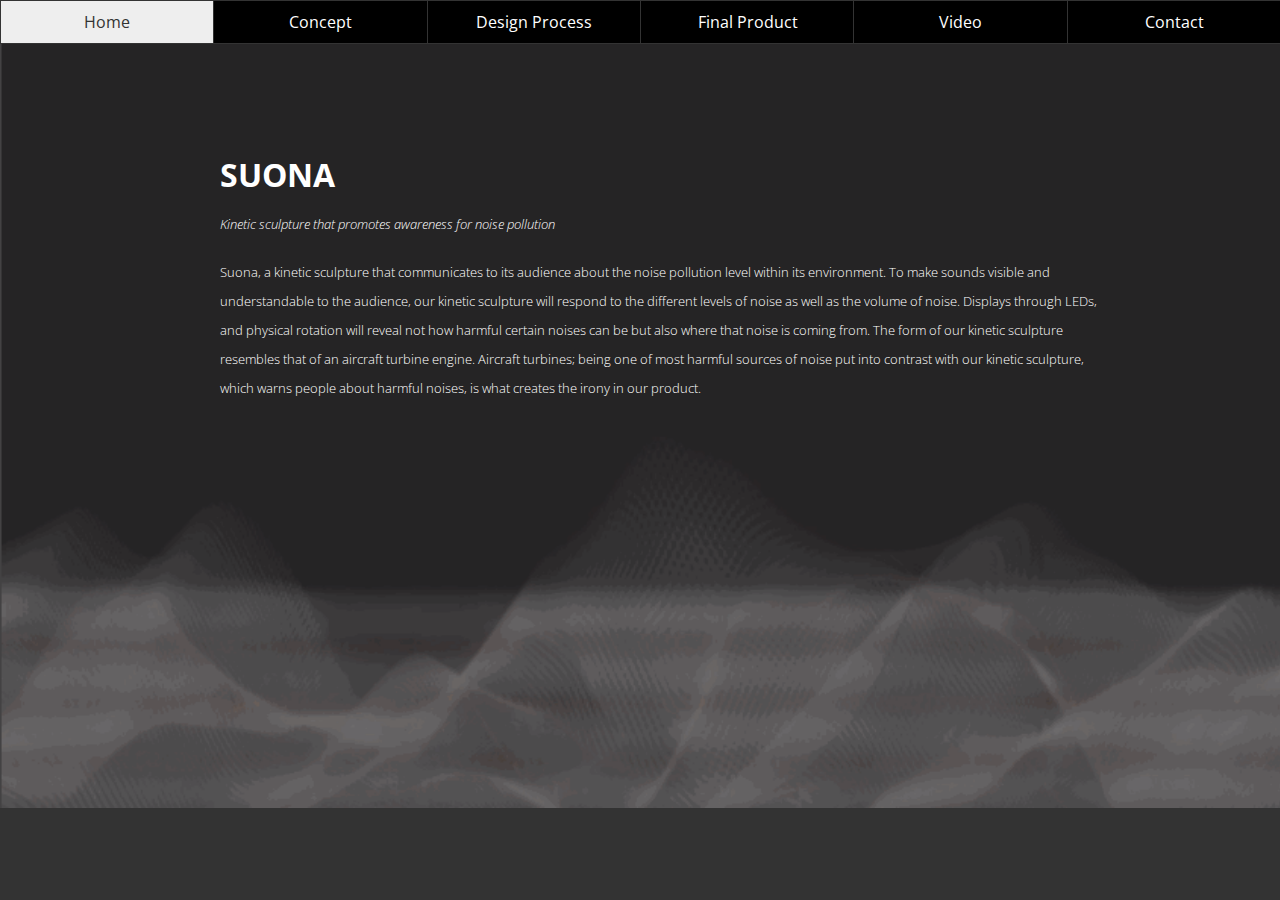
<file: index.html>
<!DOCTYPE HTML>
<html lang="en">
<head>
	<meta http-equiv="Content-Type" content="text/html; charset=utf-8"/>
	<meta name="viewport" content="width=device-width, initial-scale = 1.0, user-scalable = no">
	<title>437 Final Project</title>
	<link href='http://fonts.googleapis.com/css?family=Open+Sans:400,700,600' rel='stylesheet' type='text/css'>
	<link rel="stylesheet" href="css/normalize.css" type="text/css" media="screen">
	<link rel="stylesheet" href="css/grid.css" type="text/css" media="screen">
	<link rel="stylesheet" href="css/main.css" type="text/css" media="screen">
  <link rel="stylesheet" href="css/style.css" type="text/css" media="screen">
</head>

<body>
<!-- Navigation & Menu -->
<nav>
  <ul>
    <li><span id="current"><a href="index.html">Home</a></span></li>
    <li><a href="concept.html">Concept</a></li>
    <li><a href="process.html">Design Process</a></li>
    <li><a href="product.html">Final Product</a></li>
    <li><a href="video.html">Video</a></li>
    <li><a href="contact.html">Contact</a></li>
  </ul>
</nav>

<!-- Content begins  -->

	<div class="slide" id="slide1" data-slide="1" data-stellar-background-ratio="0.5">
		<div class="container clearfix">

			<div id="content" class="grid_12">
        <div class="main">
          <h1>SUONA</h1>
          <p><em>Kinetic sculpture that promotes awareness for noise pollution</em></p>

          <p>Suona, a kinetic sculpture that communicates to its audience about the noise
            pollution level within its environment. To make sounds visible and understandable
            to the audience, our kinetic sculpture will respond to the different levels of noise
            as well as the volume of noise. Displays through LEDs, and physical rotation will
            reveal not how harmful certain noises can be but also where that noise is coming from.
            The form of our kinetic sculpture resembles that of an aircraft turbine engine.
            Aircraft turbines; being one of most harmful sources of noise put into contrast
            with our kinetic sculpture, which warns people about harmful noises, is what creates
            the irony in our product.  </p>
        </div>




			</div>



		</div>
	</div>






	<script type="text/javascript" src="http://ajax.googleapis.com/ajax/libs/jquery/1.7.2/jquery.min.js"></script>
	<script type="text/javascript" src="js/jquery.stellar.min.js"></script>
	<script type="text/javascript" src="js/waypoints.min.js"></script>
	<script type="text/javascript" src="js/jquery.easing.1.3.js"></script>
	<script type="text/javascript" src="js/scripts.js"></script>
	<!-- <script type="text/javascript" src="js/scripts.min.js"></script> -->
</body>
</html>
</file>
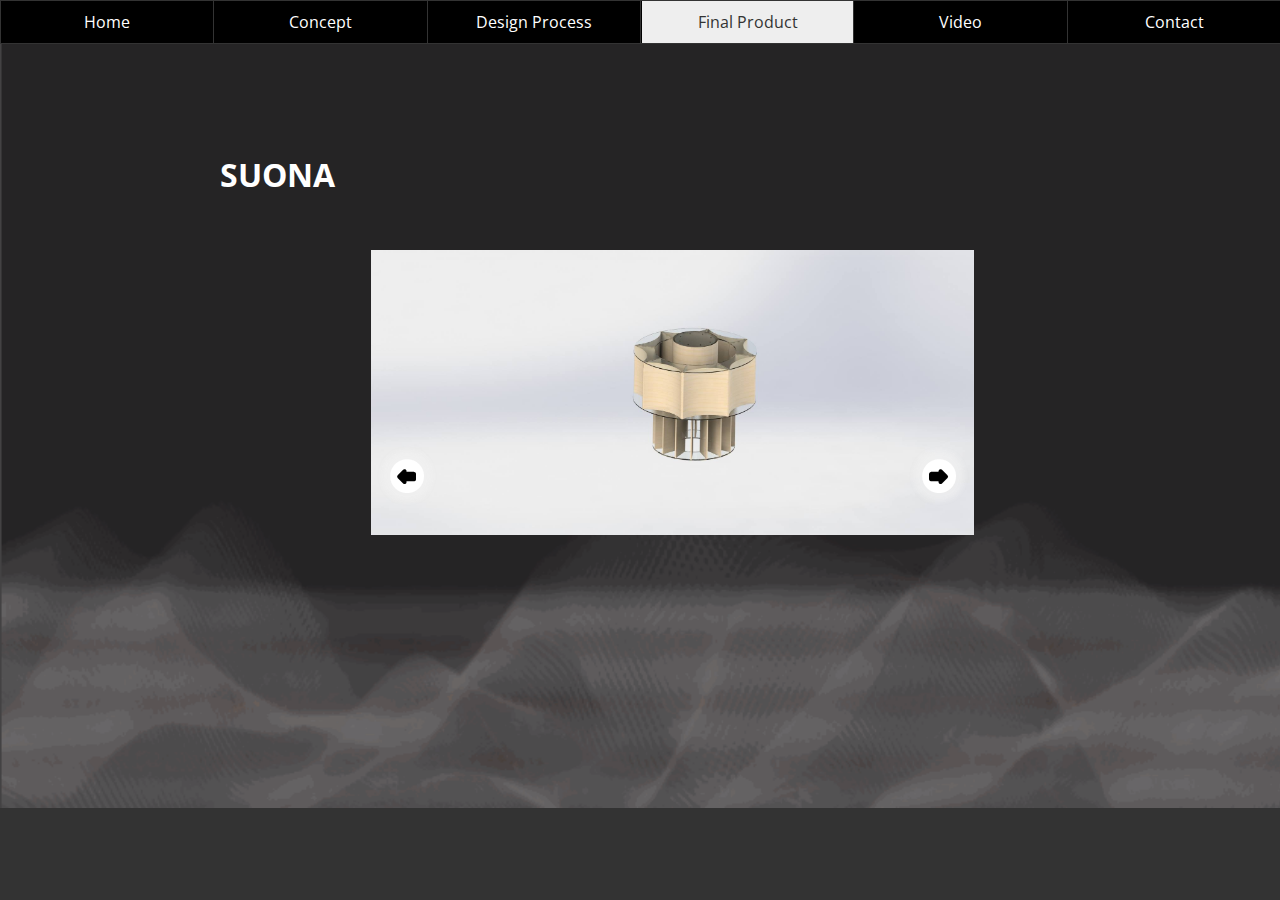
<file: product.html>
<!DOCTYPE HTML>
<html lang="en">
<head>
	<meta http-equiv="Content-Type" content="text/html; charset=utf-8"/>
	<meta name="viewport" content="width=device-width, initial-scale = 1.0, user-scalable = no">
	<title>437 Final Project</title>
	<link href='http://fonts.googleapis.com/css?family=Open+Sans:400,700,600' rel='stylesheet' type='text/css'>
	<link rel="stylesheet" href="css/normalize.css" type="text/css" media="screen">
	<link rel="stylesheet" href="css/grid.css" type="text/css" media="screen">
	<link rel="stylesheet" href="css/main.css" type="text/css" media="screen">
  <link rel="stylesheet" href="css/style.css" type="text/css" media="screen">
  <link rel="stylesheet" type="text/css" href="css/cssstyles.css" />
</head>

<body>
<!-- Navigation & Menu -->
<nav>
  <ul>
    <li><a href="index.html">Home</a></li>
    <li><a href="concept.html">Concept</a></li>
    <li><a href="process.html">Design Process</a></li>
    <li><span id="current"><a href="product.html">Final Product</a></span></li>
    <li><a href="video.html">Video</a></li>
    <li><a href="contact.html">Contact</a></li>
  </ul>
</nav>

<!-- Content begins  -->

	<div class="slide" id="slide1" data-slide="1" data-stellar-background-ratio="0.5">
		<div class="container clearfix">

			<div id="content" class="grid_12">
        <div class="main">
          <h1>SUONA</h1>

          <center>
            <div id="container">
	<ul>

            <li>  <img src="img/finalrender.jpg" alt="shape" width="603" height="285"></li>
            <li>  <img src="img/finalrender1.jpg" alt="shape" width="603" height="285"></li>
            <li>  <img src="img/finalrender2.jpg" alt="shape" width="603" height="285"></li>
      </ul>
      <span class="button prevButton"></span>
      <span class="button nextButton"></span>
</div>

        </center>

        </div>




			</div>



		</div>
	</div>






	<script type="text/javascript" src="http://ajax.googleapis.com/ajax/libs/jquery/1.7.2/jquery.min.js"></script>
	<script type="text/javascript" src="js/jquery.stellar.min.js"></script>
	<script type="text/javascript" src="js/waypoints.min.js"></script>
	<script type="text/javascript" src="js/jquery.easing.1.3.js"></script>
	<script type="text/javascript" src="js/scripts.js"></script>
  <script src="js/jquery-1.4.2.min.js"></script>
	<!-- <script type="text/javascript" src="js/scripts.min.js"></script> -->
  <script>
$(window).load(function(){
		var pages = $('#container li'), current=0;
		var currentPage,nextPage;
		var timeoutID;
		var buttonClicked=0;

		var handler1=function(){
			buttonClicked=1;
			$('#container .button').unbind('click');
			currentPage= pages.eq(current);
			if($(this).hasClass('prevButton'))
			{
				if (current <= 0)
					current=pages.length-1;
				else
					current=current-1;
				nextPage = pages.eq(current);

				nextPage.css("marginLeft",-604);
				nextPage.show();
				nextPage.animate({ marginLeft: 0 }, 800,function(){
					currentPage.hide();
				});
				currentPage.animate({ marginLeft: 604 }, 800,function(){
					$('#container .button').bind('click',handler1);
				});
			}
			else
			{

				if (current >= pages.length-1)
					current=0;
				else
					current=current+1;
				nextPage = pages.eq(current);

				nextPage.css("marginLeft",604);
				nextPage.show();
				nextPage.animate({ marginLeft: 0 }, 800,function(){
				});
				currentPage.animate({ marginLeft: -604 }, 800,function(){
					currentPage.hide();
					$('#container .button').bind('click',handler1);
				});
			}
		}

		var handler2=function(){
			if (buttonClicked==0)
			{
			$('#container .button').unbind('click');
			currentPage= pages.eq(current);
			if (current >= pages.length-1)
				current=0;
			else
				current=current+1;
			nextPage = pages.eq(current);
			nextPage.css("marginLeft",604);
			nextPage.show();
			nextPage.animate({ marginLeft: 0 }, 800,function(){
			});
			currentPage.animate({ marginLeft: -604 }, 800,function(){
				currentPage.hide();
				$('#container .button').bind('click',handler1);
			});
			timeoutID=setTimeout(function(){
				handler2();
			}, 4000);
			}
		}

		$('#container .button').click(function(){
			clearTimeout(timeoutID);
			handler1();
		});

		timeoutID=setTimeout(function(){
			handler2();
			}, 4000);

});

</script>
</body>
</html>
</file>
<file: css/grid.css>
/* Computer */
.grid_1 { width: 6.5%; }
.grid_2 { width: 15%; }
.grid_3 { width: 23.5%; }
.grid_4 { width: 32%; }
.grid_5 { width: 40.5%; }
.grid_6 { width: 49%; }
.grid_7 { width: 57.5%; }
.grid_8 { width: 66%; }
.grid_9 { width: 74.5%; }
.grid_10 { width: 83%; }
.grid_11 { width: 91.5%; }
.grid_12 { width: 100%; }

.grid_1,
.grid_2,
.grid_3,
.grid_4,
.grid_5,
.grid_6,
.grid_7,
.grid_8,
.grid_9,
.grid_10,
.grid_11,
.grid_12 {
	margin: 0 2% 1% 0;
	float: left;
	display: block;
	height: auto;
}

.alpha{margin-left:0;}
.omega{margin-right:0;}

.container{
	width: 90%; /*width: 1000px;*/
	max-width: 1000px;
	margin: auto;

}



.clear{clear:both;display:block;overflow:hidden;visibility:hidden;width:0;height:0}.clearfix:after{clear:both;content:' ';display:block;font-size:0;line-height:0;visibility:hidden;width:0;height:0}* html .clearfix,*:first-child+html .clearfix{zoom:1}




/* Mobile */
@media screen and (max-width : 480px) {

.grid_1,
.grid_2,
.grid_3,
.grid_4,
.grid_5,
.grid_6,
.grid_7,
.grid_8,
.grid_9,
.grid_10,
.grid_11,
.grid_12 {
	width:100%;
}

}
</file>
<file: css/main.css>
/* Global */

body {
	font-family: 'Open Sans', sans-serif;
	font-weight: 400;
	font-size: 1em;
	color: #8a8683;
	background-color:#ffffff;
}
img {
	max-width: 100%;
}







/* General Slides */

.slide{
	background-attachment: fixed;
	width:100%;
	height:auto;
	position: relative;
	padding:140px 0;
    color:#fff;
}



/* Slide 1 */

#slide1{
	background-color:#333;
	background:url('../img/bg.gif');
	-webkit-background-size: cover;
	-moz-background-size: cover;
	-o-background-size: cover;
	background-size: cover;
     color:#fff;
    height:528px;
    border-right: 25px solid
}
/*#slide1 h1 {
	font-size: 3.8em;
	letter-spacing: -3px;
	line-height: 0px;
	 color:#fff;
	font-weight: 700;

}*/
/*#slide1 h2 {
	font-size: 2em;
	 color:#fff;
	line-height: 0px;
	padding-bottom:20px;
	font-weight: 400;
}*/




/* Slide 2 */

#slide2{

	background-color:#333;
	color:#ffffff;
}
#slide2 h1 {
	font-size: 3.8em;
	letter-spacing: -3px;
	line-height: 0px;
	color:#ffffff;
	font-weight: 700;
}
#slide2 h2 {
	font-size: 2em;
	color: #ffffff;
	line-height: 0px;
	padding-bottom:20px;
	font-weight: 400;
}

#slide2 .text p{
	color:#333;
}




/* Slide 3 */

#slide3{
	background-color:#ffffff;
}
#slide3 h1 {
	font-size: 3.8em;
	letter-spacing: -3px;
	line-height: 0px;
	color:#8a8683;
	font-weight: 700;
}
#slide3 h2 {
	font-size: 2em;
	color: #8a8683;
	line-height: 0px;
	padding-bottom:20px;
	font-weight: 400;
}






/* Slide 4 */

#slide4{
	background-image:url('../images/member.jpg');
	background-color:#eee;
	color:#ffffff;
}
#slide4 h1 {
	font-size: 3.8em;
	letter-spacing: -3px;
	line-height: 0px;
	color:#ffffff;
	font-weight: 700;
}
#slide4 h2 {
	font-size: 2em;
	color: #ffffff;
	line-height: 0px;
	padding-bottom:20px;
	font-weight: 400;
}


/* Slide 4 */

#slide5{

	background-color:#eee;
	color:#ffffff;
}
#slide5 h1 {
	font-size: 3.8em;
	letter-spacing: -3px;
	line-height: 0px;
	color:#ffffff;
	font-weight: 700;
}
#slide5 h2 {
	font-size: 2em;
	color: #333;
	line-height: 0px;
	padding-bottom:20px;
	font-weight: 400;
}




/* Tablet */
@media screen and (max-width: 1024px) {

#logo {
	width: 100%;
	text-align: center;
}

#nav {
	width:100%;
	text-align:center;
	margin:10px 0;
}

.navigation{
	width: 100%;
	float: center;
	list-style: none;
	margin: 0;
	padding:0;
}

.navigation li{
	float: left;
	width:25%;
	padding:0;
}

.slide{
	background-attachment: fixed;
	width:100%;
	position: relative;
	padding:150px 0;

}

#decorative {
	display:none;
}

#content {
	text-align:center;
	width:100%;
    color:white;
}

#slide1 h1 {
	line-height: 1em;
    color:#fff;
}
#slide1 h2 {
	line-height: 1em;
    color:#fff;
}
#slide2 h1 {
	line-height: 1em;
}
#slide2 h2 {
	line-height: 1em;
}
#slide3 h1 {
	line-height: 1em;
}
#slide3 h2 {
	line-height: 1em;
}
#slide4 h1 {
	line-height: 1em;
}
#slide4 h2 {
	line-height: 1em;
}

}




/* Mobile */
@media screen and (max-width: 480px) {

#logo {
	width: 100%;
	text-align: center;
}

#nav {
	width:100%;
	margin:5px 0;
}

.navigation{
	width: 100%;
	float: left;
	list-style: none;
	margin: 0;
	padding:0;
}

.navigation li{
	float: left;
	width:25%;
}

.slide{
	background-attachment: fixed;
	width:100%;
	position: relative;
	padding:150px 0;
}


#slide1 h1 {
	line-height: 1em;
}
#slide1 h2 {
	line-height: 1em;
}
#slide2 h1 {
	line-height: 1em;
}
#slide2 h2 {
	line-height: 1em;
}
#slide3 h1 {
	line-height: 1em;
}
#slide3 h2 {
	line-height: 1em;
}
#slide4 h1 {
	line-height: 1em;
}
#slide4 h2 {
	line-height: 1em;
}


}
</file>
<file: css/style.css>
html{
  font-family: 'Open Sans', sans-serif;
  background-color:#333;

}
body{
  height:100%;
  color:#fff;

}

body,div,dl,dt,dd,ul,ol,li,h1,h2,h3,h4,h5,h6,pre,
form,fieldset,input,textarea,p,blockquote {
    padding: 0;
    margin: 0;
}

/*ol,ul {
    list-style: none;
    margin:0;
    padding:0;
}*/

.info ul{
  padding-top:10px;
}
.info ul li{
  margin:5px 40px;
  font-size:0.8em;
}

nav {
    width: 100%;
    background: #000;
    border: 1px solid #333;
    border-right: none;
    position:fixed;
    top:0;
    z-index:8;
    color: #fff;
}

nav ul {
    overflow: hidden;
    margin: 0;
    padding: 0;
    color: #fff;
}

nav ul li {
    list-style: none;
    float: left;
    text-align: center;
    border-left: 1px solid #000;
    border-right: 1px solid #333;
    width: 16.6667%; /* fallback for non-calc() browsers */
    width: calc(100% / 6);
    box-sizing: border-box;
    color: #fff;
}

nav ul li:first-child {
    border-left: none;
}

nav ul li a {
    display: block;
    text-decoration: none;
    color: #fff;
    padding: 10px 0;

}

#current a{
  background-color:#eee;
  color:#333;
}

.main{
  padding:5em 10em 5em 5em;
  position:absolute;
  top:10%;
  line-height:1.8em;

}
.main p{
  padding-top:20px;
  font-weight:300;
  font-size:0.8em;


}

.info{
  padding:5em;
  line-height:1.8em;

}
.info p{
  padding-top:20px;
  font-weight:300;

}
.text p{
  margin-right:3em;
  font-size:0.8em;
}
</file>
<file: css/cssstyles.css>
*{
	margin:0;
	padding:0;
}

#container{
	width:604px;
	height:453px;
	position:relative;
	margin-left:25%;
	margin-top:10%;
	vertical-align:middle;
}

#container .prevButton{
	height:72px;
	width:68px;
	position:absolute;
	background:url('../img/buttons.png') no-repeat;
	top:50%;
	margin-top:-36px;
	cursor:pointer;
	z-index:2000;
	background-position:left top;
	left:0
}

#container .prevButton:hover{ background-position:left bottom;left:0;}

#container .nextButton{
	height:72px;
	width:68px;
	position:absolute;
	background:url('../img/buttons.png') no-repeat;
	top:50%;
	margin-top:-36px;
	cursor:pointer;
	z-index:2000;
	background-position:right top;
	right:0
}

#container .nextButton:hover{background-position:right bottom;right:0;}

#container ul{
	width:604px;
	height:453px;
	list-style:none outside none;
	position:relative;
	overflow:hidden;
}

#container li:first-child{
	display:list-item;
	position:absolute;
}

#container li{
	position:absolute;
	display:none;
}
</file>
